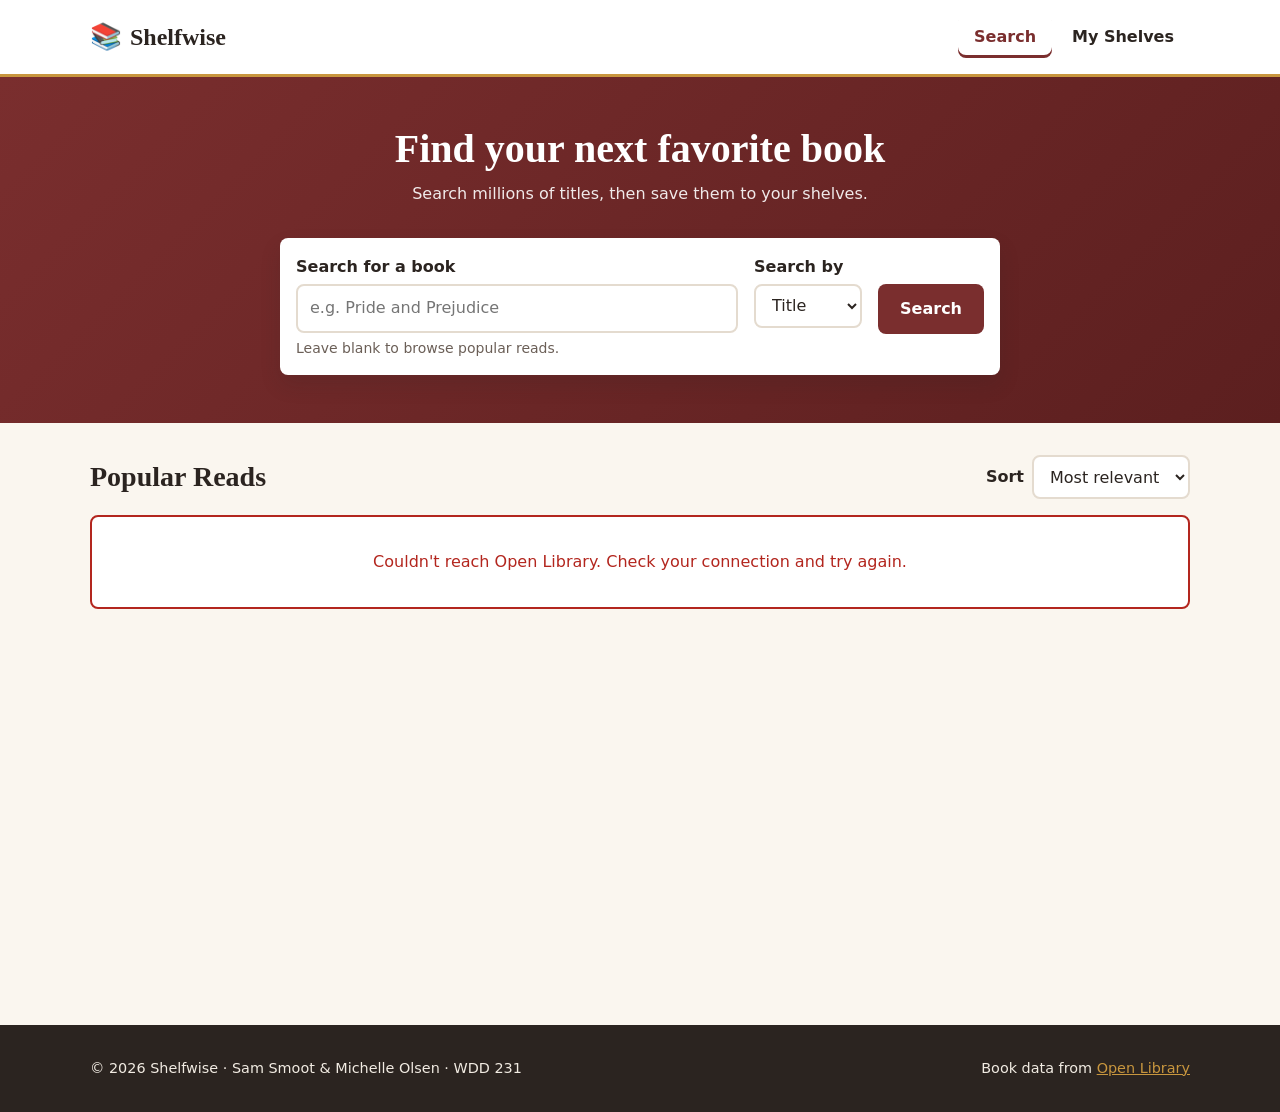
<file: index.html>
<!DOCTYPE html>
<html lang="en">
<head>
  <meta charset="UTF-8">
  <meta name="viewport" content="width=device-width, initial-scale=1.0">
  <meta name="description" content="Shelfwise: search for books and keep track of what you want to read and what you've finished.">
  <title>Shelfwise | Find Your Next Book</title>
  <link rel="icon" href="data:image/svg+xml,%3Csvg xmlns='http://www.w3.org/2000/svg' viewBox='0 0 100 100'%3E%3Ctext y='.9em' font-size='90'%3E%F0%9F%93%9A%3C/text%3E%3C/svg%3E">
  <link rel="preconnect" href="https://openlibrary.org">
  <link rel="preconnect" href="https://covers.openlibrary.org">
  <link rel="stylesheet" href="css/variables.css">
  <link rel="stylesheet" href="css/global.css">
  <link rel="stylesheet" href="css/header.css">
  <link rel="stylesheet" href="css/footer.css">
  <link rel="stylesheet" href="css/home.css">
  <script type="module" src="js/main.js"></script>
</head>
<body data-page="home">
  <a class="skip-link" href="#main">Skip to main content</a>

  <header class="site-header">
    <div class="container header-inner">
      <a class="logo" href="index.html">
        <span class="logo-mark" aria-hidden="true">📚</span>
        <span class="logo-text">Shelfwise</span>
      </a>
      <button class="nav-toggle" type="button" aria-expanded="false" aria-controls="main-nav">
        <span class="nav-toggle-icon" aria-hidden="true"><span></span><span></span><span></span></span>
        <span class="visually-hidden">Menu</span>
      </button>
      <nav aria-label="Main">
        <ul class="nav-list" id="main-nav">
          <li><a href="index.html" aria-current="page">Search</a></li>
          <li><a href="shelves.html">My Shelves</a></li>
        </ul>
      </nav>
    </div>
  </header>

  <main id="main">
    <section class="hero">
      <div class="container">
        <h1>Find your next favorite book</h1>
        <p class="hero-sub">Search millions of titles, then save them to your shelves.</p>

        <!-- method="get" puts the search in the URL (?q=...&type=...); main.js reads it back -->
        <form class="search-form" action="index.html" method="get" role="search">
          <div class="field search-field">
            <label for="search-query">Search for a book</label>
            <input type="search" id="search-query" name="q" placeholder="e.g. Pride and Prejudice" minlength="2" aria-describedby="search-hint">
            <p class="hint" id="search-hint">Leave blank to browse popular reads.</p>
          </div>
          <div class="field">
            <label for="search-type">Search by</label>
            <select id="search-type" name="type">
              <option value="title">Title</option>
              <option value="author">Author</option>
              <option value="subject">Subject</option>
            </select>
          </div>
          <div class="search-actions">
            <button type="submit" class="btn btn-primary">Search</button>
            <button type="button" class="btn btn-ghost search-clear" hidden>Clear</button>
          </div>
        </form>
      </div>
    </section>

    <section class="results container" aria-labelledby="results-heading">
      <div class="results-header">
        <h2 id="results-heading">Popular Reads</h2>
        <div class="field field-inline">
          <label for="sort-results">Sort</label>
          <select id="sort-results" name="sort">
            <option value="relevance">Most relevant</option>
            <option value="new">Newest first</option>
            <option value="old">Oldest first</option>
            <option value="title">Title A–Z</option>
          </select>
        </div>
      </div>

      <!-- Cards are built by ui.js from Open Library search results -->
      <ul class="book-grid" aria-describedby="results-status">
        <li class="message message-loading"><span class="spinner" aria-hidden="true"></span>Loading books…</li>
      </ul>
      <p id="results-status" class="visually-hidden" role="status"></p>
    </section>
  </main>

  <footer class="site-footer">
    <div class="container footer-inner">
      <p>&copy; 2026 Shelfwise · Sam Smoot &amp; Michelle Olsen · WDD 231</p>
      <p>Book data from <a href="https://openlibrary.org">Open Library</a></p>
    </div>
  </footer>
</body>
</html>
</file>
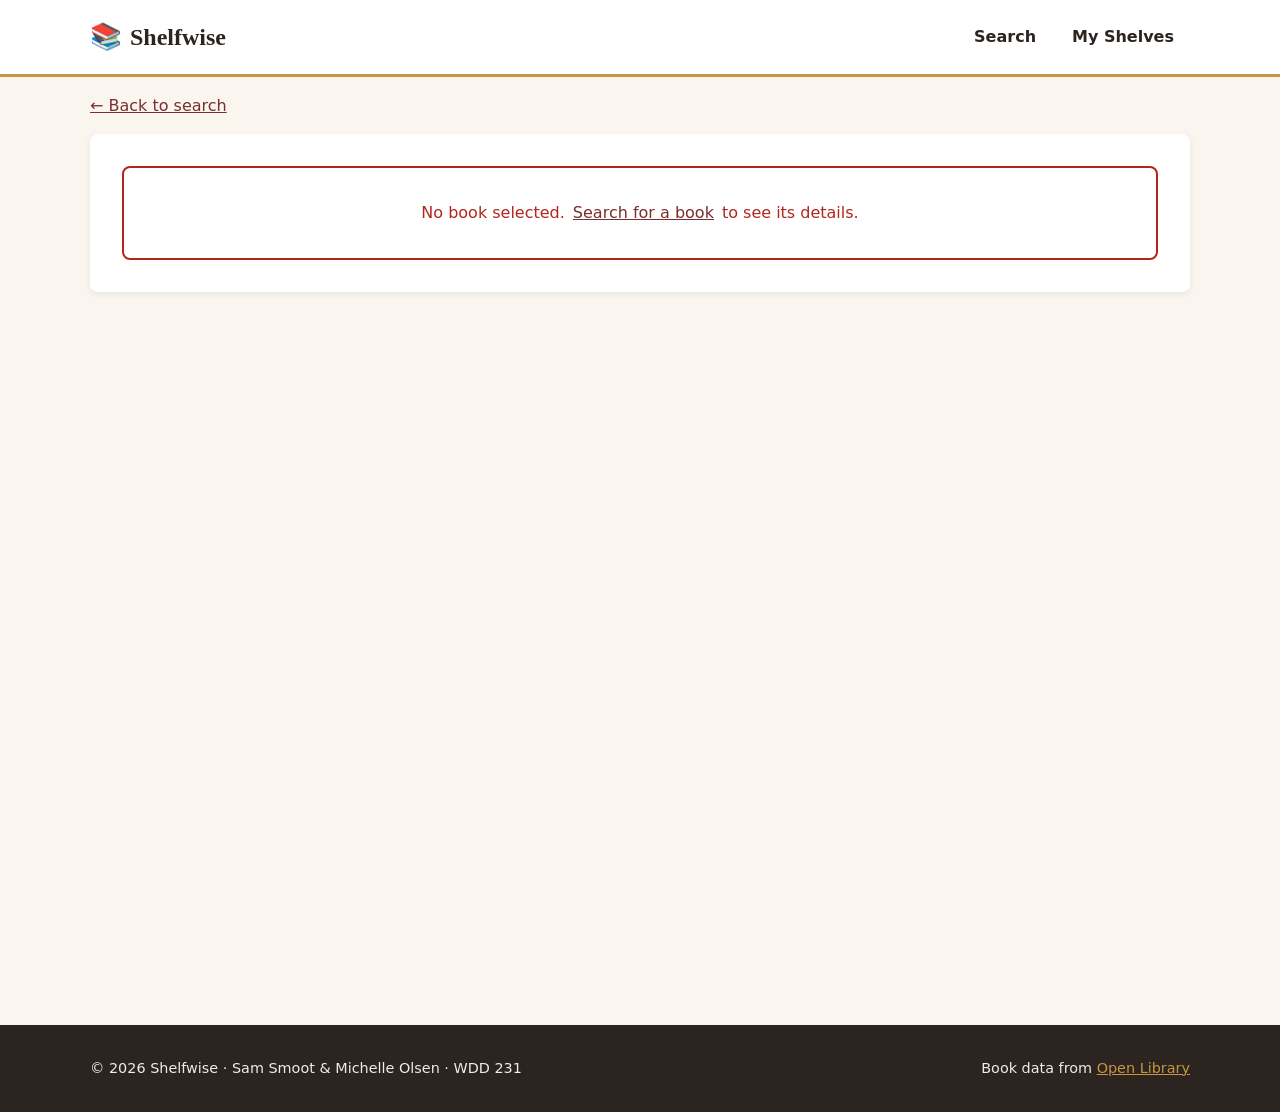
<file: book.html>
<!DOCTYPE html>
<html lang="en">
<head>
  <meta charset="UTF-8">
  <meta name="viewport" content="width=device-width, initial-scale=1.0">
  <meta name="description" content="Book details and add-to-shelf form on Shelfwise.">
  <title>Book Details | Shelfwise</title>
  <link rel="icon" href="data:image/svg+xml,%3Csvg xmlns='http://www.w3.org/2000/svg' viewBox='0 0 100 100'%3E%3Ctext y='.9em' font-size='90'%3E%F0%9F%93%9A%3C/text%3E%3C/svg%3E">
  <link rel="stylesheet" href="css/variables.css">
  <link rel="stylesheet" href="css/global.css">
  <link rel="stylesheet" href="css/header.css">
  <link rel="stylesheet" href="css/footer.css">
  <link rel="stylesheet" href="css/book.css">
  <link rel="stylesheet" href="css/notify.css">
  <script type="module" src="js/main.js"></script>
</head>
<body data-page="book">
  <a class="skip-link" href="#main">Skip to main content</a>

  <header class="site-header">
    <div class="container header-inner">
      <a class="logo" href="index.html">
        <span class="logo-mark" aria-hidden="true">📚</span>
        <span class="logo-text">Shelfwise</span>
      </a>
      <button class="nav-toggle" type="button" aria-expanded="false" aria-controls="main-nav">
        <span class="nav-toggle-icon" aria-hidden="true"><span></span><span></span><span></span></span>
        <span class="visually-hidden">Menu</span>
      </button>
      <nav aria-label="Main">
        <ul class="nav-list" id="main-nav">
          <li><a href="index.html">Search</a></li>
          <li><a href="shelves.html">My Shelves</a></li>
        </ul>
      </nav>
    </div>
  </header>

  <main id="main" class="container">
    <p class="back-link"><a href="index.html">&larr; Back to search</a></p>

    <!-- main.js reads ?id= from the URL, fetches that work from Open Library,
         and ui.js fills in this article -->
    
    <article class="book-detail" aria-live="polite">
      <p class="message message-loading"><span class="spinner" aria-hidden="true"></span>Loading book…</p>
    </article>

    <section class="shelf-form-section" aria-labelledby="form-heading" hidden>
      <h2 id="form-heading">Add to my shelf</h2>
      <p class="form-intro">Fields marked <span class="req" aria-hidden="true">*</span> are required.</p>

      <!-- form.js validates on submit, storage.js saves to localStorage -->
      <form id="shelf-form" class="shelf-form" novalidate>
        <input type="hidden" name="bookId" value="">

        <div class="field">
          <label for="shelf">Shelf <span class="req" aria-hidden="true">*</span></label>
          <select id="shelf" name="shelf" required aria-describedby="shelf-error">
            <option value="">Choose a shelf…</option>
            <option value="to-read">Want to Read</option>
            <option value="reading">Currently Reading</option>
            <option value="finished">Finished</option>
          </select>
          <p class="error-msg" id="shelf-error" aria-live="polite"></p>
        </div>

        <!-- form.js shows or hides the rating and date fields based on the shelf chosen above -->
        <fieldset class="field rating-field" data-shelf-field hidden>
          <legend>Your rating</legend>
          <div class="rating-options">
            <input type="radio" id="rate-1" name="rating" value="1"><label for="rate-1">1</label>
            <input type="radio" id="rate-2" name="rating" value="2"><label for="rate-2">2</label>
            <input type="radio" id="rate-3" name="rating" value="3"><label for="rate-3">3</label>
            <input type="radio" id="rate-4" name="rating" value="4"><label for="rate-4">4</label>
            <input type="radio" id="rate-5" name="rating" value="5"><label for="rate-5">5</label>
          </div>
          <p class="hint">1 = didn't like it, 5 = loved it</p>
        </fieldset>

        <div class="field-row">
          <div class="field" id="started-field" data-shelf-field hidden>
            <label for="date-started">Date started</label>
            <input type="date" id="date-started" name="dateStarted" aria-describedby="started-error started-hint">
            <p class="hint" id="started-hint"></p>
            <p class="error-msg" id="started-error" aria-live="polite"></p>
          </div>
          <div class="field" id="finished-field" data-shelf-field hidden>
            <label for="date-finished">Date finished</label>
            <input type="date" id="date-finished" name="dateFinished" aria-describedby="finished-error">
            <p class="error-msg" id="finished-error" aria-live="polite"></p>
          </div>
        </div>

        <div class="field">
          <label for="notes">Notes</label>
          <textarea id="notes" name="notes" rows="4" maxlength="500" aria-describedby="notes-error notes-count"></textarea>
          <p class="hint" id="notes-count">0 / 500 characters</p>
          <p class="error-msg" id="notes-error" aria-live="polite"></p>
        </div>

        <div class="field checkbox-field">
          <input type="checkbox" id="favorite" name="favorite">
          <label for="favorite">Mark as a favorite</label>
        </div>

        <button type="submit" class="btn btn-primary">Save to shelf</button>
      </form>
    </section>
  </main>

  <footer class="site-footer">
    <div class="container footer-inner">
      <p>&copy; 2026 Shelfwise · Sam Smoot &amp; Michelle Olsen · WDD 231</p>
      <p>Book data from <a href="https://openlibrary.org">Open Library</a></p>
    </div>
  </footer>
</body>
</html>
</file>
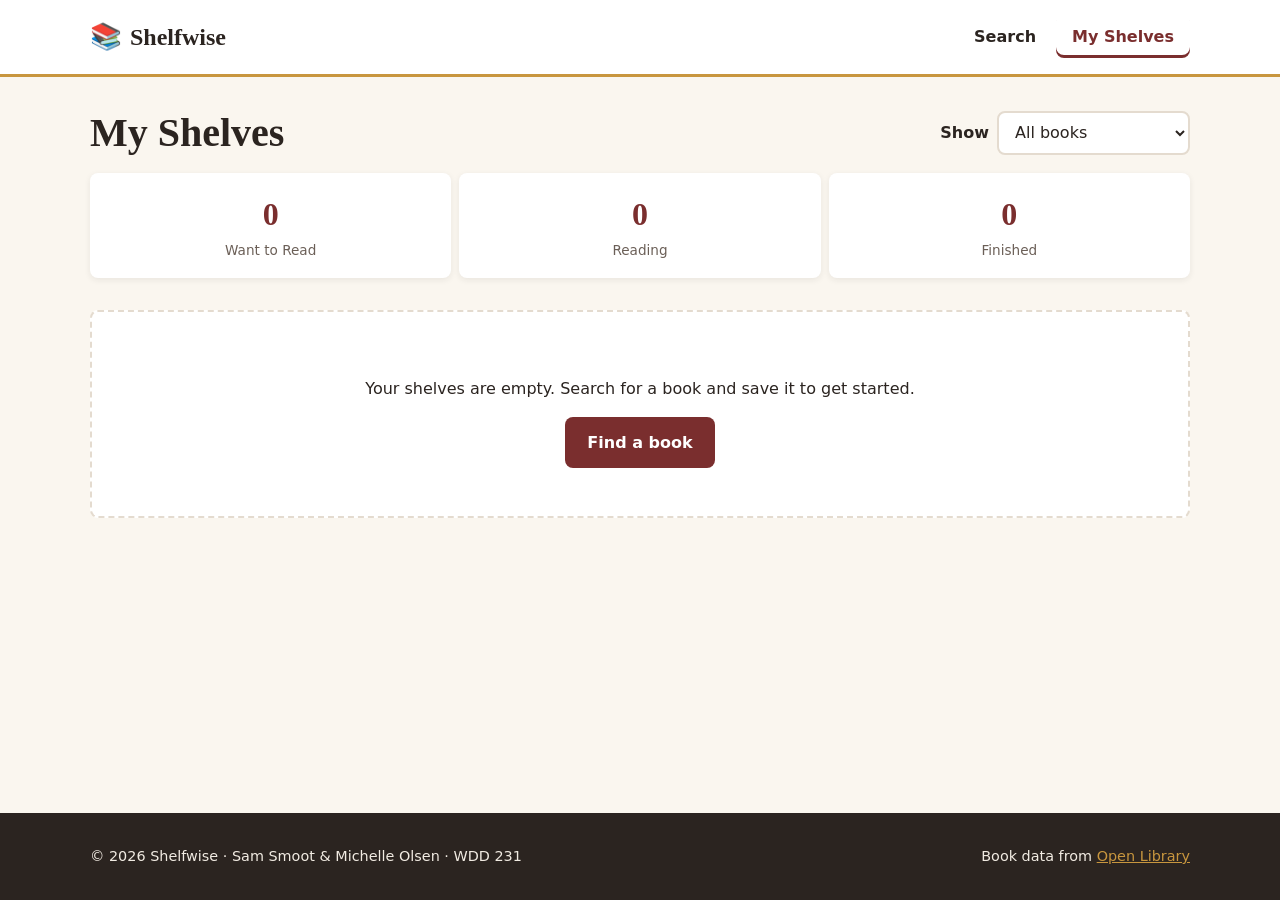
<file: shelves.html>
<!DOCTYPE html>
<html lang="en">
<head>
  <meta charset="UTF-8">
  <meta name="viewport" content="width=device-width, initial-scale=1.0">
  <meta name="description" content="Your Shelfwise shelves: books you want to read, are reading, and have finished.">
  <title>My Shelves | Shelfwise</title>
  <link rel="icon" href="data:image/svg+xml,%3Csvg xmlns='http://www.w3.org/2000/svg' viewBox='0 0 100 100'%3E%3Ctext y='.9em' font-size='90'%3E%F0%9F%93%9A%3C/text%3E%3C/svg%3E">
  <link rel="stylesheet" href="css/variables.css">
  <link rel="stylesheet" href="css/global.css">
  <link rel="stylesheet" href="css/header.css">
  <link rel="stylesheet" href="css/footer.css">
  <link rel="stylesheet" href="css/shelves.css">
  <script type="module" src="js/main.js"></script>
</head>
<body data-page="shelves">
  <a class="skip-link" href="#main">Skip to main content</a>

  <header class="site-header">
    <div class="container header-inner">
      <a class="logo" href="index.html">
        <span class="logo-mark" aria-hidden="true">📚</span>
        <span class="logo-text">Shelfwise</span>
      </a>
      <button class="nav-toggle" type="button" aria-expanded="false" aria-controls="main-nav">
        <span class="nav-toggle-icon" aria-hidden="true"><span></span><span></span><span></span></span>
        <span class="visually-hidden">Menu</span>
      </button>
      <nav aria-label="Main">
        <ul class="nav-list" id="main-nav">
          <li><a href="index.html">Search</a></li>
          <li><a href="shelves.html" aria-current="page">My Shelves</a></li>
        </ul>
      </nav>
    </div>
  </header>

  <main id="main" class="container">
    <div class="shelves-header">
      <h1 tabindex="-1">My Shelves</h1>
      <!-- Filter reads/writes ?shelf= in the URL, e.g. shelves.html?shelf=finished -->
      <div class="field field-inline">
        <label for="shelf-filter">Show</label>
        <select id="shelf-filter" name="shelf">
          <option value="all">All books</option>
          <option value="to-read">Want to Read</option>
          <option value="reading">Currently Reading</option>
          <option value="finished">Finished</option>
        </select>
      </div>
    </div>

    <!-- Counts and cards are built from localStorage (storage.js + ui.js) -->
    <ul class="shelf-stats" aria-label="Shelf totals"></ul>

    <ul class="shelf-list" aria-label="Saved books"></ul>
    <p id="shelf-status" class="visually-hidden" role="status"></p>

    <div class="empty-state" hidden>
      <p>No books here yet.</p>
      <a class="btn btn-primary" href="index.html">Find a book</a>
    </div>
  </main>

  <footer class="site-footer">
    <div class="container footer-inner">
      <p>&copy; 2026 Shelfwise · Sam Smoot &amp; Michelle Olsen · WDD 231</p>
      <p>Book data from <a href="https://openlibrary.org">Open Library</a></p>
    </div>
  </footer>
</body>
</html>
</file>
<file: css/variables.css>
/* Design tokens: change colors and fonts here and the whole site updates */
:root {
  /* Colors */
  --color-bg: #faf6ef;
  --color-surface: #ffffff;
  --color-text: #2b2420;
  --color-muted: #6b5f57;
  --color-primary: #7a2e2e;       /* deep book-cloth red */
  --color-primary-dark: #5c1f1f;
  --color-accent: #c8963e;        /* gold leaf */
  --color-border: #e4dbcf;
  --color-error: #b3261e;
  --color-success: #2e6b3f;

  /* Shelf badge colors */
  --badge-to-read: #e8eef7;
  --badge-to-read-text: #24456e;
  --badge-reading: #fbf0d9;
  --badge-reading-text: #6e4b12;
  --badge-finished: #e3f1e6;
  --badge-finished-text: #24562f;

  /* Type */
  --font-heading: Georgia, "Times New Roman", serif;
  --font-body: system-ui, -apple-system, "Segoe UI", Roboto, sans-serif;

  /* Spacing and shape */
  --space-xs: 0.25rem;
  --space-sm: 0.5rem;
  --space-md: 1rem;
  --space-lg: 2rem;
  --space-xl: 3rem;
  --radius: 8px;
  --shadow: 0 2px 6px rgb(43 36 32 / 0.08);
  --shadow-hover: 0 10px 20px rgb(43 36 32 / 0.15);
  --max-width: 1100px;
}
</file>
<file: css/global.css>
/* Global styles: resets, typography, layout helpers, buttons, form fields, covers */
*,
*::before,
*::after {
  box-sizing: border-box;
}

body {
  margin: 0;
  font-family: var(--font-body);
  font-size: 1rem;
  line-height: 1.6;
  color: var(--color-text);
  background: var(--color-bg);
  display: flex;
  flex-direction: column;
  min-height: 100vh;
}

main {
  flex: 1;
}

h1, h2, h3 {
  font-family: var(--font-heading);
  line-height: 1.2;
  margin: 0 0 var(--space-sm);
}

h1 { font-size: clamp(1.75rem, 4vw, 2.5rem); }
h2 { font-size: clamp(1.35rem, 3vw, 1.75rem); }
h3 { font-size: 1.1rem; }

a {
  color: var(--color-primary);
}

a:hover {
  color: var(--color-primary-dark);
}

img {
  max-width: 100%;
  display: block;
}

ul {
  padding: 0;
  margin: 0;
  list-style: none;
}

.container {
  width: min(100% - 2rem, var(--max-width));
  margin-inline: auto;
}

/* Keyboard focus: always visible */
:focus-visible {
  outline: 3px solid var(--color-accent);
  outline-offset: 2px;
}

/* Skip link: hidden until focused */
.skip-link {
  position: absolute;
  left: var(--space-md);
  top: -100px;
  background: var(--color-primary);
  color: #fff;
  padding: var(--space-sm) var(--space-md);
  border-radius: var(--radius);
  z-index: 100;
}

.skip-link:focus {
  top: var(--space-md);
}

/* Buttons */
.btn {
  display: inline-block;
  font: inherit;
  font-weight: 600;
  padding: 0.65rem 1.25rem;
  border-radius: var(--radius);
  border: 2px solid transparent;
  cursor: pointer;
  text-decoration: none;
  transition: background-color 0.2s, transform 0.2s;
}

.btn-primary {
  background: var(--color-primary);
  color: #fff;
}

.btn-primary:hover {
  background: var(--color-primary-dark);
  color: #fff;
}

.btn-primary:active {
  transform: scale(0.97);
}

.btn-ghost {
  background: transparent;
  color: var(--color-primary);
  border-color: var(--color-border);
}

.btn-ghost:hover {
  border-color: var(--color-primary);
}

/* Form fields */
.field {
  display: flex;
  flex-direction: column;
  gap: var(--space-xs);
}

.field label,
.field legend {
  font-weight: 600;
}

.field-inline {
  flex-direction: row;
  align-items: center;
  gap: var(--space-sm);
}

input[type="search"],
input[type="text"],
input[type="date"],
select,
textarea {
  font: inherit;
  padding: 0.6rem 0.75rem;
  border: 2px solid var(--color-border);
  border-radius: var(--radius);
  background: var(--color-surface);
  color: var(--color-text);
}

input:focus,
select:focus,
textarea:focus {
  border-color: var(--color-primary);
}

/* Styles for invalid fields once the user has interacted (JS adds .touched) */
.touched:invalid,
.is-invalid {
  border-color: var(--color-error);
}

.hint {
  font-size: 0.875rem;
  color: var(--color-muted);
  margin: 0;
}

.error-msg {
  font-size: 0.875rem;
  color: var(--color-error);
  margin: 0;
  min-height: 1.25rem;
}

.req {
  color: var(--color-error);
}

/* Placeholder book covers (JS will swap these for real cover images) */
.cover {
  aspect-ratio: 2 / 3;
  border-radius: 4px 8px 8px 4px;
  display: flex;
  align-items: flex-end;
  padding: var(--space-md);
  color: #fff;
  font-family: var(--font-heading);
  font-size: 1.05rem;
  line-height: 1.2;
  box-shadow: inset 6px 0 0 rgb(0 0 0 / 0.18);
}

.cover-1 { background: linear-gradient(160deg, #7a2e2e, #4a1a1a); }
.cover-2 { background: linear-gradient(160deg, #2f4b3a, #1b2c22); }
.cover-3 { background: linear-gradient(160deg, #3b4a6b, #222c42); }
.cover-4 { background: linear-gradient(160deg, #1f5468, #10303c); }
.cover-5 { background: linear-gradient(160deg, #8a5a2b, #5a3a1a); }
.cover-6 { background: linear-gradient(160deg, #4b3b5c, #2b2136); }

/* Shelf badges */
.badge {
  display: inline-block;
  font-size: 0.8rem;
  font-weight: 600;
  padding: 0.15rem 0.6rem;
  border-radius: 999px;
}

.badge-to-read { background: var(--badge-to-read); color: var(--badge-to-read-text); }
.badge-reading { background: var(--badge-reading); color: var(--badge-reading-text); }
.badge-finished { background: var(--badge-finished); color: var(--badge-finished-text); }

/* CSS animation: content fades and slides up when the page loads */
@keyframes fade-up {
  from {
    opacity: 0;
    transform: translateY(16px);
  }
  to {
    opacity: 1;
    transform: translateY(0);
  }
}

.fade-up {
  animation: fade-up 0.5s ease-out both;
}

/* Respect users who turn off motion */
@media (prefers-reduced-motion: reduce) {
  *,
  *::before,
  *::after {
    animation: none !important;
    transition: none !important;
  }
}

/* The hidden attribute should always win, even over display: grid/flex */
[hidden] {
  display: none !important;
}

/* Hide text visually but keep it for screen readers */
.visually-hidden {
  position: absolute;
  width: 1px;
  height: 1px;
  padding: 0;
  margin: -1px;
  overflow: hidden;
  clip: rect(0 0 0 0);
  white-space: nowrap;
  border: 0;
}

/* Real cover images from Open Library */
.cover-img {
  width: 100%;
  height: auto;
  aspect-ratio: 2 / 3;
  object-fit: cover;
  padding: 0;
  background: var(--color-border);
  box-shadow: var(--shadow);
}

/* Loading / error / empty messages */
.message {
  grid-column: 1 / -1;
  display: flex;
  align-items: center;
  justify-content: center;
  gap: var(--space-sm);
  padding: var(--space-lg) var(--space-md);
  margin: 0;
  text-align: center;
  color: var(--color-muted);
  background: var(--color-surface);
  border-radius: var(--radius);
}

.message-error {
  color: var(--color-error);
  border: 2px solid var(--color-error);
}

/* CSS animation: loading spinner */
@keyframes spin {
  to { transform: rotate(360deg); }
}

.spinner {
  width: 1.25rem;
  height: 1.25rem;
  border: 3px solid var(--color-border);
  border-top-color: var(--color-primary);
  border-radius: 50%;
  animation: spin 0.8s linear infinite;
}

.favorite {
  color: var(--color-primary);
  margin-left: var(--space-xs);


}
</file>
<file: css/header.css>
/* Header and navigation (shared on every page) */
.site-header {
  background: var(--color-surface);
  border-bottom: 3px solid var(--color-accent);
}

.header-inner {
  display: flex;
  flex-wrap: wrap;
  align-items: center;
  justify-content: space-between;
  gap: var(--space-sm);
  padding-block: var(--space-md);
}

.logo {
  display: flex;
  align-items: center;
  gap: var(--space-sm);
  text-decoration: none;
  color: var(--color-text);
}

.logo-mark {
  font-size: 1.6rem;
}

.logo-text {
  font-family: var(--font-heading);
  font-size: 1.5rem;
  font-weight: 700;
}

/* ---------- Hamburger button (small screens only) ---------- */
.nav-toggle {
  display: grid;
  place-items: center;
  width: 2.75rem;
  height: 2.75rem;
  padding: 0;
  background: transparent;
  border: 2px solid var(--color-border);
  border-radius: var(--radius);
  cursor: pointer;
}

.nav-toggle-icon {
  display: grid;
  gap: 5px;
  width: 22px;
}

.nav-toggle-icon span {
  display: block;
  height: 3px;
  border-radius: 2px;
  background: var(--color-text);
  transition: transform 0.25s ease, opacity 0.25s ease;
}

/* CSS animation: the three bars turn into an X when the menu is open */
.nav-toggle[aria-expanded="true"] .nav-toggle-icon span:nth-child(1) {
  transform: translateY(8px) rotate(45deg);
}
.nav-toggle[aria-expanded="true"] .nav-toggle-icon span:nth-child(2) {
  opacity: 0;
}
.nav-toggle[aria-expanded="true"] .nav-toggle-icon span:nth-child(3) {
  transform: translateY(-8px) rotate(-45deg);
}

/* Mobile first: the nav takes its own row and stays closed until the button opens it */
.site-header nav {
  flex-basis: 100%;
}

.nav-list {
  display: none;
  flex-direction: column;
  gap: var(--space-xs);
}

.nav-list.open {
  display: flex;
  animation: menu-drop 0.25s ease-out;
}

/* CSS animation: the drop-down slides open */
@keyframes menu-drop {
  from {
    opacity: 0;
    transform: translateY(-8px);
  }
  to {
    opacity: 1;
    transform: translateY(0);
  }
}

.nav-list a {
  display: block;
  padding: var(--space-sm) var(--space-md);
  border-radius: var(--radius);
  text-decoration: none;
  font-weight: 600;
  color: var(--color-text);
}

.nav-list a:hover {
  background: var(--color-bg);
  color: var(--color-primary);
}

/* The current page gets an underline so it's clear where you are */
.nav-list a[aria-current="page"] {
  color: var(--color-primary);
  box-shadow: inset 0 -3px 0 var(--color-primary);
}

/* ---------- Wide screens: regular nav bar, no hamburger ---------- */
@media (min-width: 640px) {
  .nav-toggle {
    display: none;
  }

  .site-header nav {
    flex-basis: auto;
  }

  .nav-list,
  .nav-list.open {
    display: flex;
    flex-direction: row;
    animation: none;
  }
}
</file>
<file: css/footer.css>
/* Footer (shared on every page) */
.site-footer {
  margin-top: var(--space-xl);
  background: var(--color-text);
  color: #f1ebe2;
  font-size: 0.9rem;
}

.footer-inner {
  display: flex;
  flex-direction: column;
  gap: var(--space-xs);
  padding-block: var(--space-lg);
}

.footer-inner p {
  margin: 0;
}

.site-footer a {
  color: var(--color-accent);
}

@media (min-width: 640px) {
  .footer-inner {
    flex-direction: row;
    justify-content: space-between;
  }
}
</file>
<file: css/home.css>
/* Home / search page */
.hero {
  background: linear-gradient(135deg, var(--color-primary), var(--color-primary-dark));
  color: #fff;
  /* Keep this padding: it holds the book covers just below the fold on phones, so the
     largest thing on first paint is the heading (fast) instead of a cover image that
     has to wait for the API. Shrinking it dropped mobile Lighthouse from 100 to 86. */
  padding-block: var(--space-xl);
  text-align: center;
}

.hero-sub {
  margin: 0 0 var(--space-lg);
  opacity: 0.9;
}

.search-form {
  display: grid;
  gap: var(--space-md);
  max-width: 720px;
  margin-inline: auto;
  text-align: left;
  background: var(--color-surface);
  color: var(--color-text);
  padding: var(--space-md);
  border-radius: var(--radius);
  box-shadow: var(--shadow-hover);
}

.search-actions {
  display: flex;
  flex-wrap: wrap;
  gap: var(--space-sm);
}

.search-actions .btn {
  flex: 1;
}

.search-clear:not([hidden]) {
  animation: fade-up 0.25s ease-out both;
}

.results {
  padding-top: var(--space-lg);
}

.results-header {
  display: flex;
  flex-wrap: wrap;
  justify-content: space-between;
  align-items: center;
  gap: var(--space-md);
  margin-bottom: var(--space-md);
}

.results-header h2 {
  margin: 0;
}

/* As many 160px-wide columns as fit (2 on phones, more on bigger screens) */
.book-grid {
  display: grid;
  grid-template-columns: repeat(auto-fit, minmax(160px, 1fr));
  gap: var(--space-md);
}

.book-card a {
  display: block;
  height: 100%;
  padding: var(--space-sm);
  background: var(--color-surface);
  border-radius: var(--radius);
  box-shadow: var(--shadow);
  text-decoration: none;
  color: var(--color-text);
  transition: transform 0.25s ease, box-shadow 0.25s ease;
}

/* CSS animation: cards lift on hover / keyboard focus */
.book-card a:hover,
.book-card a:focus-visible {
  transform: translateY(-6px);
  box-shadow: var(--shadow-hover);
}

/* CSS animation: cards fade in one after another.
   ui.js sets --delay on each card (0ms, 60ms, 120ms...) */
.book-card {
  animation: fade-up 0.5s ease-out var(--delay, 0s) both;
}

.book-card .cover {
  margin-bottom: var(--space-sm);
}

.book-title {
  margin: 0;
}

.book-author,
.book-year {
  margin: 0;
  color: var(--color-muted);
  font-size: 0.9rem;
}

@media (min-width: 640px) {
  .search-form {
    grid-template-columns: 1fr auto auto;
    align-items: start;
  }

  .search-actions {
    margin-top: calc(1.6rem + var(--space-xs));
  }
}

/* Books arrive from the API after the page first paints. Making <main> at least one
   screen tall keeps the footer below the fold, so the cards loading in don't push it
   down (that counted as layout shift, CLS, in Lighthouse). */
main {
  min-height: 100vh;
}
</file>
<file: css/book.css>
/* Book detail page */
.back-link {
  margin-block: var(--space-md);
}

.book-detail {
  display: grid;
  gap: var(--space-lg);
  background: var(--color-surface);
  padding: var(--space-lg);
  border-radius: var(--radius);
  box-shadow: var(--shadow);
  animation: fade-up 0.5s ease-out both;
}

.book-description {
  max-width: 65ch;
}

.cover-large {
  width: min(220px, 60%);
  font-size: 1.4rem;
  margin-inline: auto;
}

.book-info .book-author {
  font-size: 1.1rem;
  color: var(--color-muted);
  margin: 0 0 var(--space-md);
}

.book-meta {
  display: flex;
  flex-wrap: wrap;
  gap: var(--space-md) var(--space-lg);
  margin: 0 0 var(--space-md);
}

.book-meta dt {
  font-size: 0.8rem;
  text-transform: uppercase;
  letter-spacing: 0.05em;
  color: var(--color-muted);
}

.book-meta dd {
  margin: 0;
  font-weight: 600;
}

.tag-list {
  display: flex;
  flex-wrap: wrap;
  gap: var(--space-sm);
}

.tag-list li {
  background: var(--color-bg);
  border: 1px solid var(--color-border);
  padding: 0.15rem 0.7rem;
  border-radius: 999px;
  font-size: 0.85rem;
}

/* Add-to-shelf form */
.shelf-form-section {
  margin-top: var(--space-lg);
  background: var(--color-surface);
  padding: var(--space-lg);
  border-radius: var(--radius);
  box-shadow: var(--shadow);
  animation: fade-up 0.5s ease-out 0.15s both;
}

.form-intro {
  margin-top: 0;
  color: var(--color-muted);
}

.shelf-form {
  display: grid;
  gap: var(--space-md);
  max-width: 560px;
}

.field-row {
  display: grid;
  gap: var(--space-md);
}

.rating-field {
  border: none;
  padding: 0;
  margin: 0;
}

.rating-options {
  display: flex;
  gap: var(--space-sm);
}

/* Visually hide the radio but keep it accessible and focusable */
.rating-options input {
  position: absolute;
  opacity: 0;
  width: 1px;
  height: 1px;
}

.rating-options label {
  display: grid;
  place-items: center;
  width: 2.75rem;
  height: 2.75rem;
  border: 2px solid var(--color-border);
  border-radius: 50%;
  cursor: pointer;
  font-weight: 700;
  transition: background-color 0.2s, border-color 0.2s, transform 0.2s;
}

.rating-options label:hover {
  border-color: var(--color-accent);
  transform: scale(1.08);
}

.rating-options input:checked + label {
  background: var(--color-accent);
  border-color: var(--color-accent);
  color: var(--color-text);
}

.rating-options input:focus-visible + label {
  outline: 3px solid var(--color-primary);
  outline-offset: 2px;
}

.checkbox-field {
  flex-direction: row;
  align-items: center;
  gap: var(--space-sm);
}

.checkbox-field input {
  width: 1.25rem;
  height: 1.25rem;
  accent-color: var(--color-primary);
}

.shelf-form .btn {
  justify-self: start;
}

/* CSS animation: fields slide in when the chosen shelf reveals them */
.shelf-form [data-shelf-field]:not([hidden]) {
  animation: fade-up 0.3s ease-out both;
}

@media (min-width: 640px) {
  .field-row {
    grid-template-columns: 1fr 1fr;
  }
}

@media (min-width: 768px) {
  .book-detail {
    grid-template-columns: 220px 1fr;
  }

  .cover-large {
    width: 100%;
  }
}
/* The book details arrive from the API after the page first paints. Making <main> at
   least one screen tall keeps the footer below the fold, so the details loading in
   don't push it down (that counted as layout shift, CLS, in Lighthouse). */
main {
  min-height: 100vh;
}
</file>
<file: css/notify.css>
/* Save confirmations (notify.js)
   Wide screens: a toast in the top-right corner.
   Small screens: a dialog in the center with a View Shelf button.
   Both close on their own after a few seconds; the gold bar shows the time left. */

/* ---------- Toast (top right) ---------- */
.toast-region {
  position: fixed;
  top: var(--space-md);
  right: var(--space-md);
  z-index: 200;
  display: grid;
  gap: var(--space-sm);
  width: min(360px, calc(100vw - 2rem));
}

.toast {
  position: relative;
  overflow: hidden;
  display: grid;
  grid-template-columns: auto 1fr auto;
  gap: var(--space-xs) var(--space-md);
  align-items: start;
  padding: var(--space-md);
  background: var(--color-surface);
  border-left: 5px solid var(--color-success);
  border-radius: var(--radius);
  box-shadow: var(--shadow-hover);
  animation: toast-in 0.35s cubic-bezier(0.2, 0.8, 0.2, 1) both;
}

.toast.is-leaving {
  animation: toast-out 0.25s ease-in forwards;
}

.toast-body p {
  margin: 0;
}

.toast-title {
  font-weight: 700;
}

.toast-close {
  display: grid;
  place-items: center;
  width: 2rem;
  height: 2rem;
  padding: 0;
  font-size: 1.4rem;
  line-height: 1;
  color: var(--color-muted);
  background: transparent;
  border: none;
  border-radius: 50%;
  cursor: pointer;
}

.toast-close:hover {
  background: var(--color-bg);
  color: var(--color-text);
}

/* Hovering or tabbing into the toast pauses the countdown */
.toast:hover .notify-timer,
.toast:focus-within .notify-timer {
  animation-play-state: paused;
}

@keyframes toast-in {
  from { opacity: 0; transform: translateX(110%); }
  to   { opacity: 1; transform: translateX(0); }
}

@keyframes toast-out {
  to { opacity: 0; transform: translateX(110%); }
}

/* ---------- Dialog (center, small screens) ---------- */
.save-dialog {
  width: min(90vw, 340px);
  padding: var(--space-lg);
  border: none;
  border-radius: calc(var(--radius) * 1.5);
  background: var(--color-surface);
  color: var(--color-text);
  text-align: center;
  box-shadow: var(--shadow-hover);
  overflow: hidden;
}

.save-dialog[open] {
  animation: dialog-pop 0.3s cubic-bezier(0.2, 0.8, 0.3, 1.2) both;
}

.save-dialog::backdrop {
  background: rgb(43 36 32 / 0.45);
}

.save-dialog h2 {
  margin-bottom: var(--space-xs);
}

.save-dialog p {
  margin: 0 0 var(--space-lg);
  color: var(--color-muted);
}

.save-dialog-actions {
  display: grid;
  gap: var(--space-sm);
}

.save-dialog-actions .btn {
  width: 100%;
  text-align: center;
}

/* Once the user touches the dialog, stop the auto-close */
.save-dialog.is-held .notify-timer {
  visibility: hidden;
  animation: none;
}

@keyframes dialog-pop {
  from { opacity: 0; transform: scale(0.85); }
  to   { opacity: 1; transform: scale(1); }
}

/* ---------- Shared pieces ---------- */
.notify-icon {
  display: grid;
  place-items: center;
  width: 1.9rem;
  height: 1.9rem;
  border-radius: 50%;
  background: var(--color-success);
  color: #fff;
  font-weight: 700;
}

.save-dialog .notify-icon {
  width: 3.5rem;
  height: 3.5rem;
  margin: 0 auto var(--space-md);
  font-size: 1.75rem;
  animation: dialog-pop 0.4s cubic-bezier(0.2, 0.8, 0.3, 1.4) 0.1s both;
}

/* CSS animation: the gold bar shrinks while the message counts down */
.notify-timer {
  position: absolute;
  left: 0;
  bottom: 0;
  width: 100%;
  height: 4px;
  background: var(--color-accent);
  transform-origin: left;
  animation: notify-countdown var(--notify-duration, 5s) linear forwards;
}

@keyframes notify-countdown {
  from { transform: scaleX(1); }
  to   { transform: scaleX(0); }
}
</file>
<file: css/shelves.css>
/* My Shelves page */
.shelves-header {
  display: flex;
  flex-wrap: wrap;
  justify-content: space-between;
  align-items: center;
  gap: var(--space-md);
  margin-block: var(--space-lg) var(--space-md);
}

.shelves-header h1 {
  margin: 0;
}

.shelf-stats {
  display: grid;
  grid-template-columns: repeat(3, 1fr);
  gap: var(--space-sm);
  margin-bottom: var(--space-lg);
}

.shelf-stats li {
  background: var(--color-surface);
  border-radius: var(--radius);
  box-shadow: var(--shadow);
  padding: var(--space-md) var(--space-sm);
  text-align: center;
  font-size: 0.85rem;
  color: var(--color-muted);
}

.stat-num {
  display: block;
  font-family: var(--font-heading);
  font-size: 2rem;
  font-weight: 700;
  color: var(--color-primary);
}

.shelf-list {
  display: grid;
  gap: var(--space-md);
}

.shelf-item {
  display: grid;
  grid-template-columns: 70px 1fr;
  gap: var(--space-md);
  align-items: center;
  background: var(--color-surface);
  padding: var(--space-md);
  border-radius: var(--radius);
  box-shadow: var(--shadow);
  animation: fade-up 0.5s ease-out var(--delay, 0s) both;
}

.shelves-header h1:focus {
  outline: none;
}

.cover-small {
  font-size: 0;      /* title text is too small to read at this size */
  padding: 0;
}

.shelf-item-info p {
  margin: var(--space-xs) 0 0;
}

.shelf-item .book-title {
  font-size: 1.1rem;
  margin: 0;
}

.shelf-item .book-title a {
  text-decoration: none;
}

.shelf-item .book-title a:hover {
  text-decoration: underline;
}

.book-author {
  color: var(--color-muted);
  font-size: 0.9rem;
}

.rating {
  color: var(--color-accent);
  letter-spacing: 0.1em;
}

/* On phones the Remove button drops below the info */
.shelf-item .btn {
  grid-column: 1 / -1;
  justify-self: start;
}

.empty-state {
  text-align: center;
  padding: var(--space-xl) var(--space-md);
  background: var(--color-surface);
  border-radius: var(--radius);
  border: 2px dashed var(--color-border);
}

@media (min-width: 640px) {
  .shelf-item {
    grid-template-columns: 70px 1fr auto;
  }

  .shelf-item .btn {
    grid-column: auto;
  }
}

@media (min-width: 960px) {
  .shelf-list {
    grid-template-columns: 1fr 1fr;
  }
}
</file>
